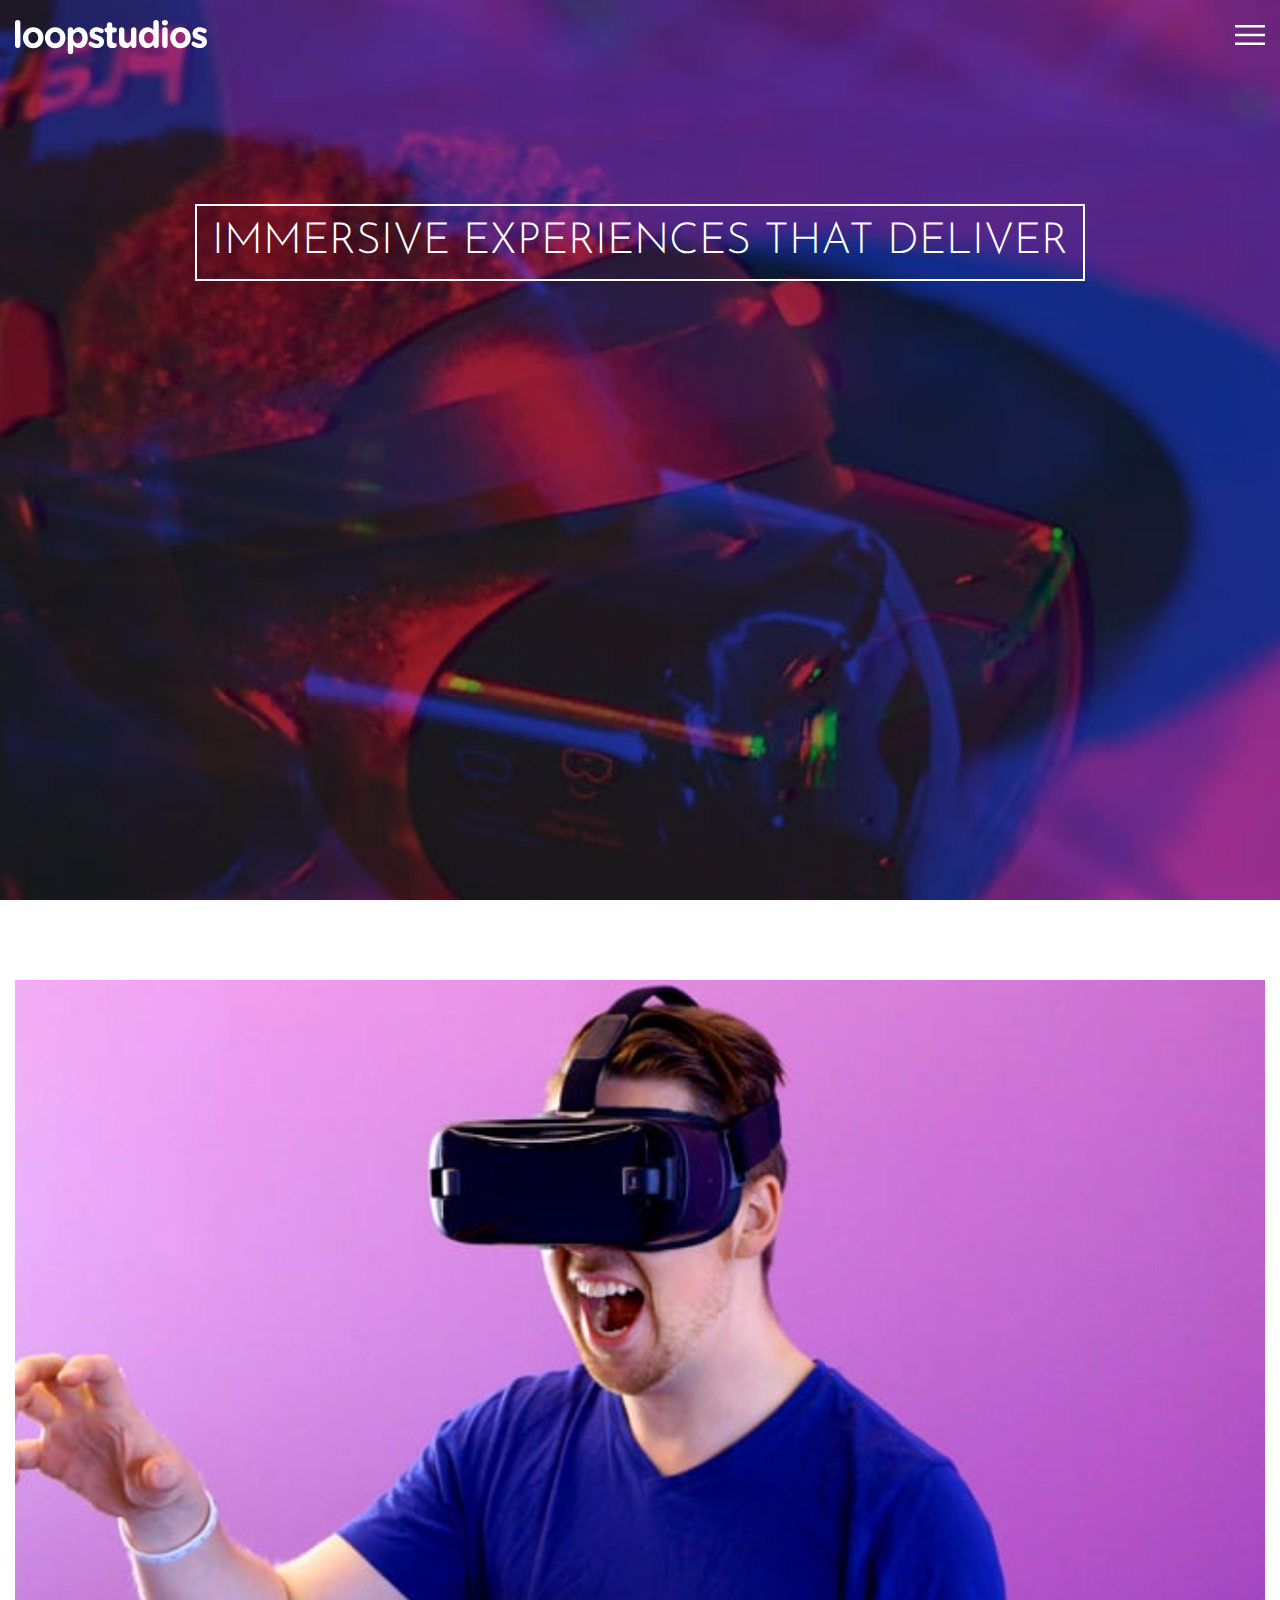
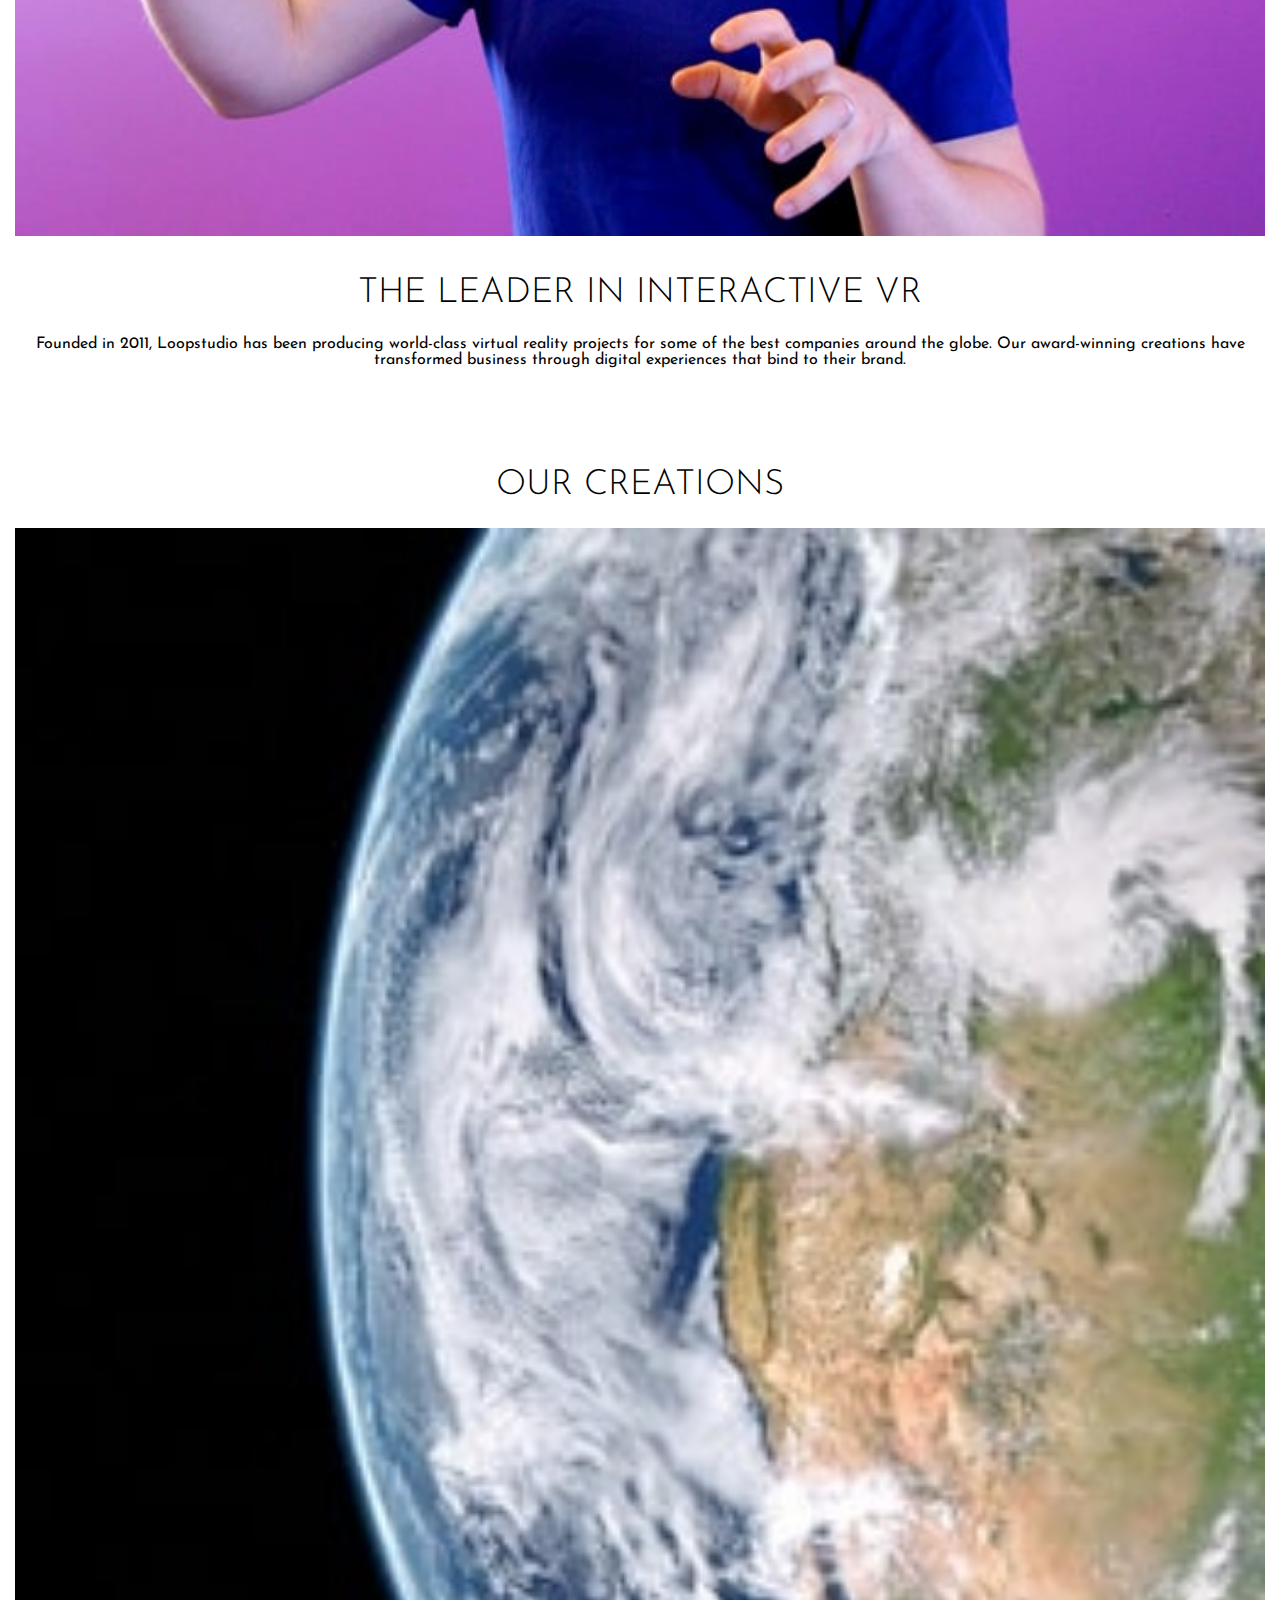
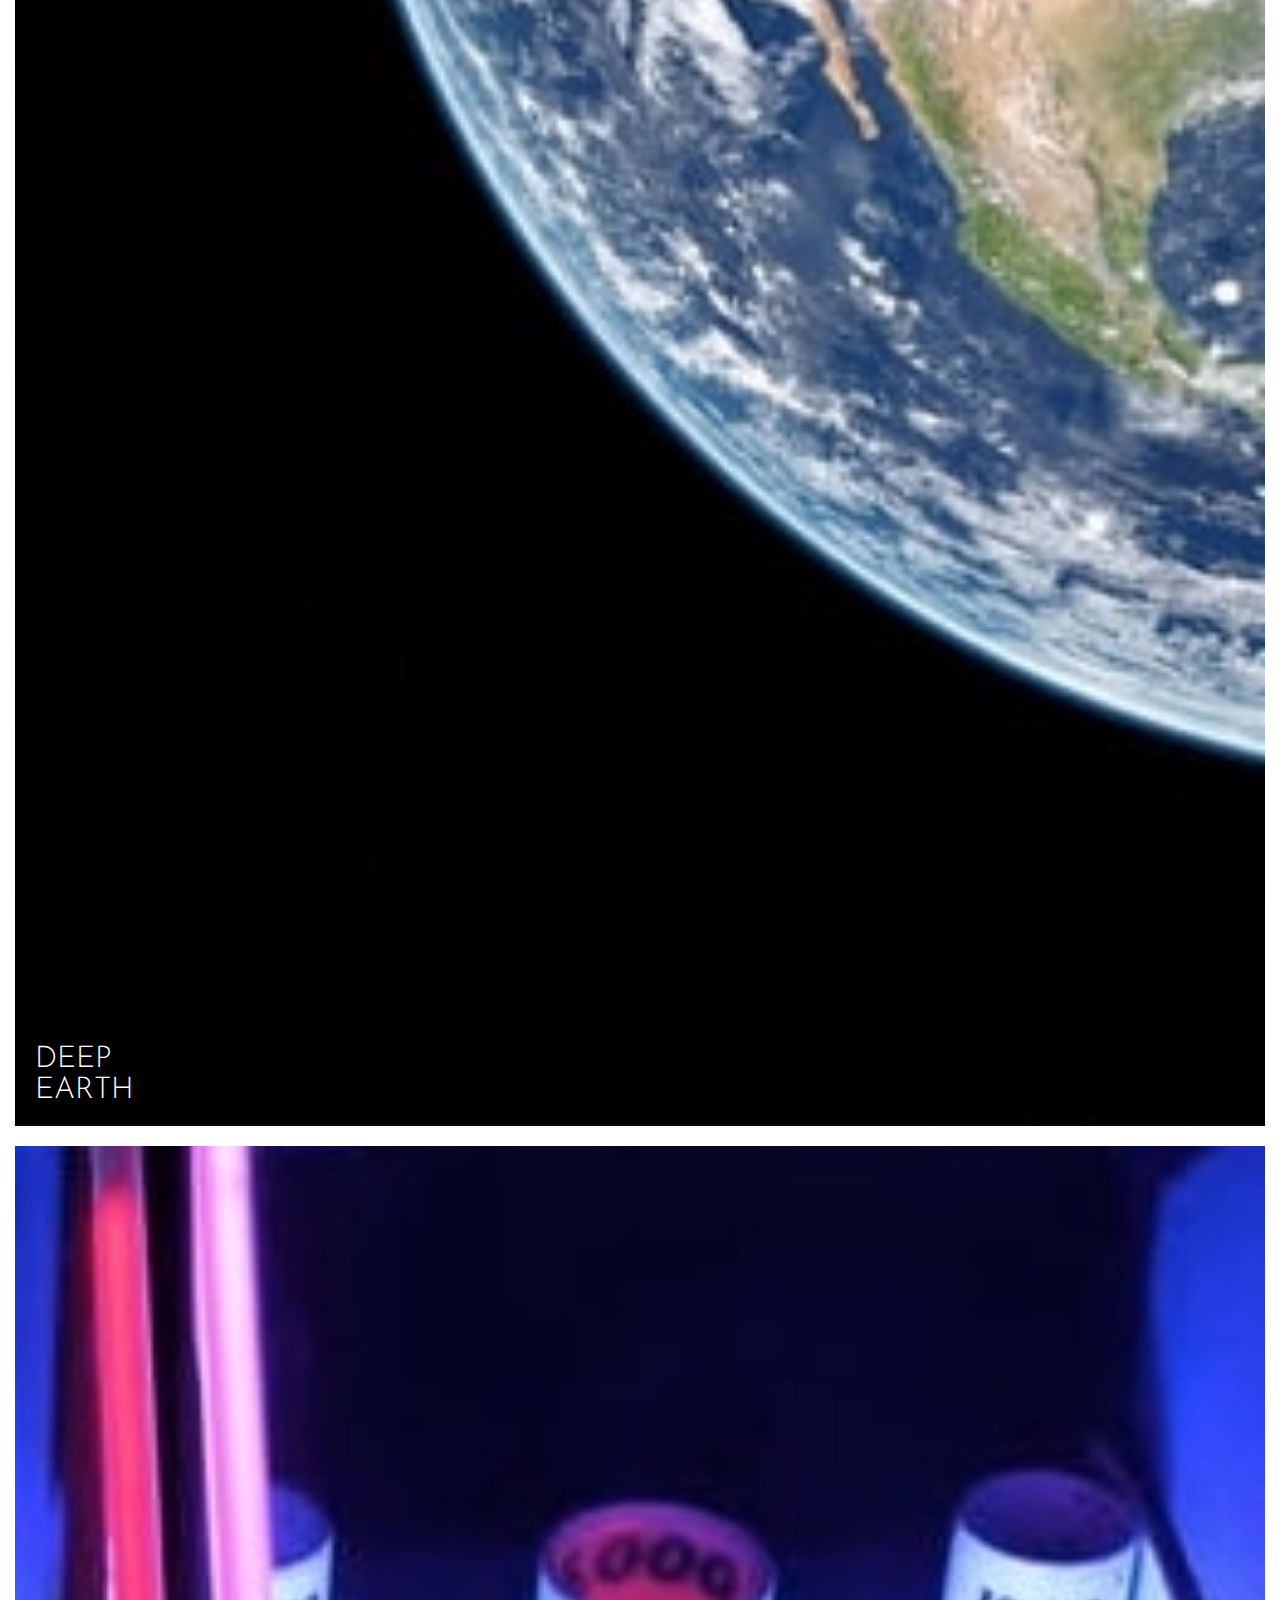
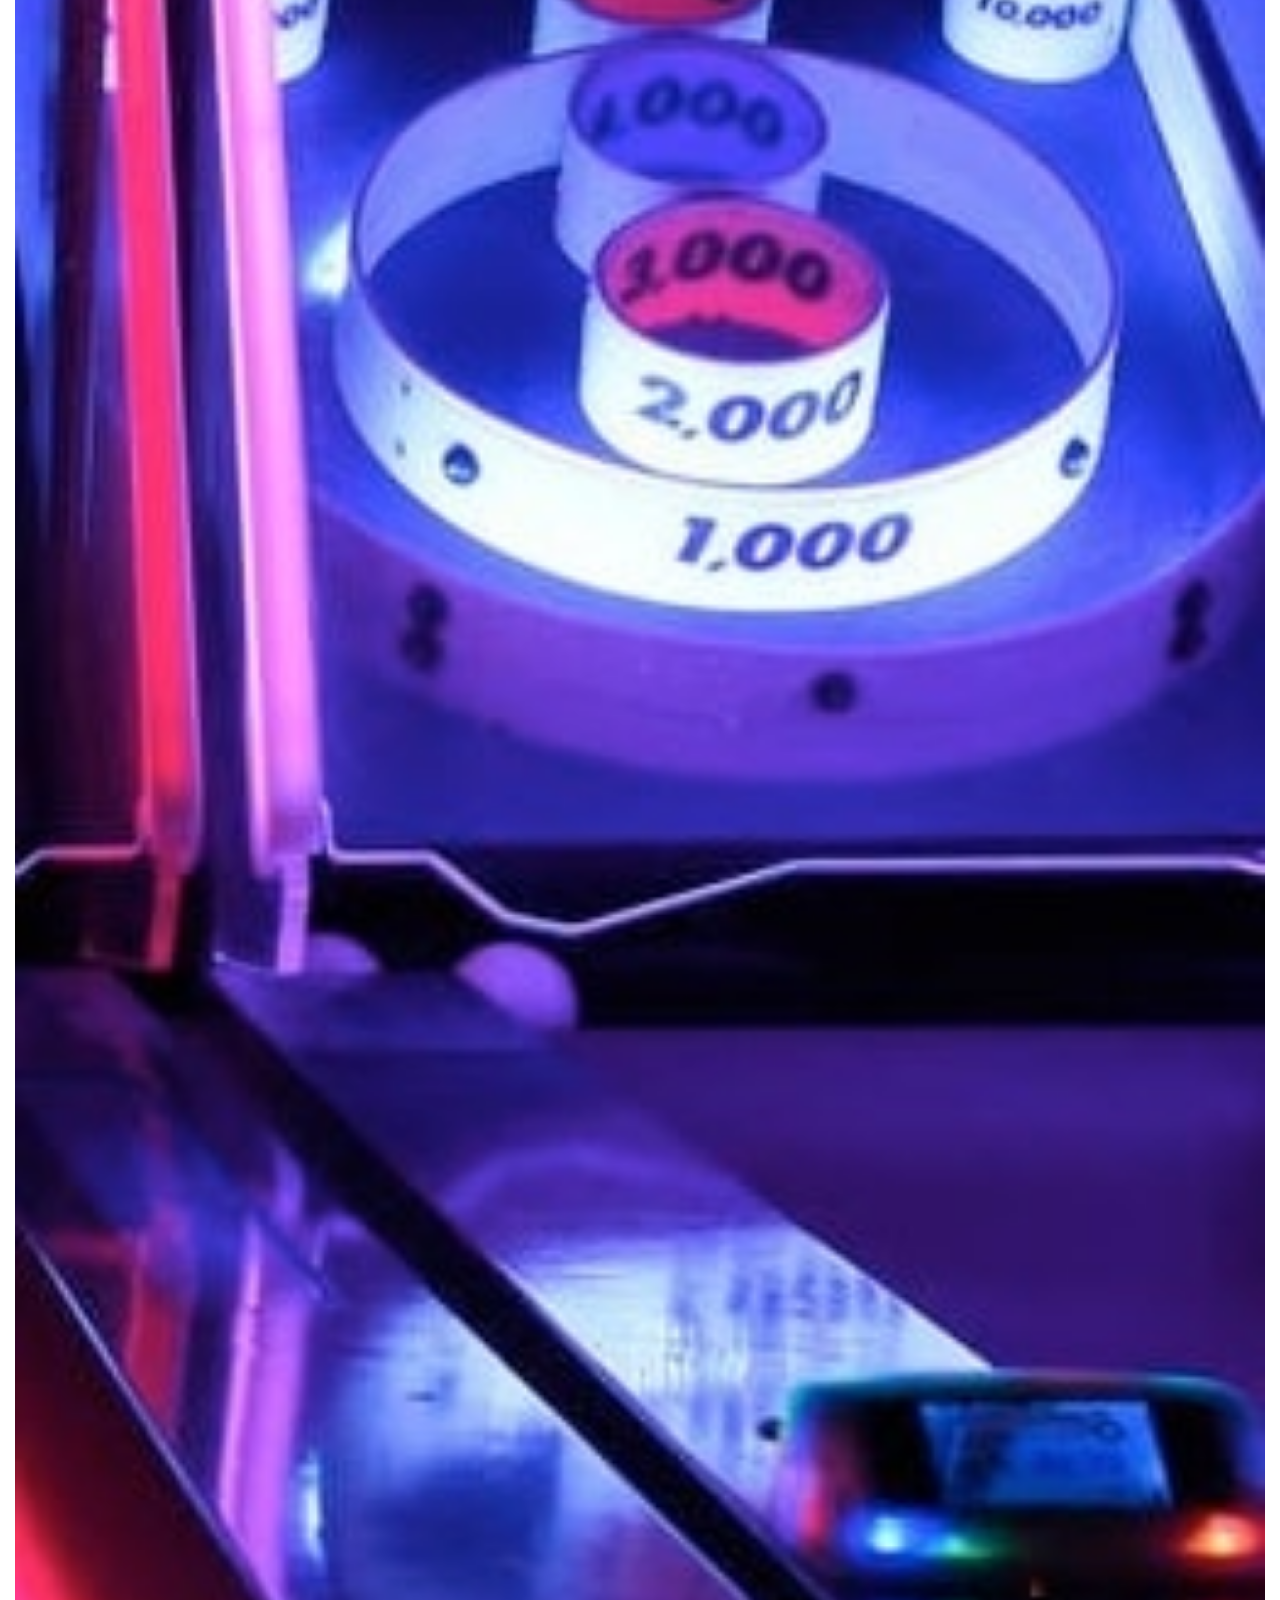
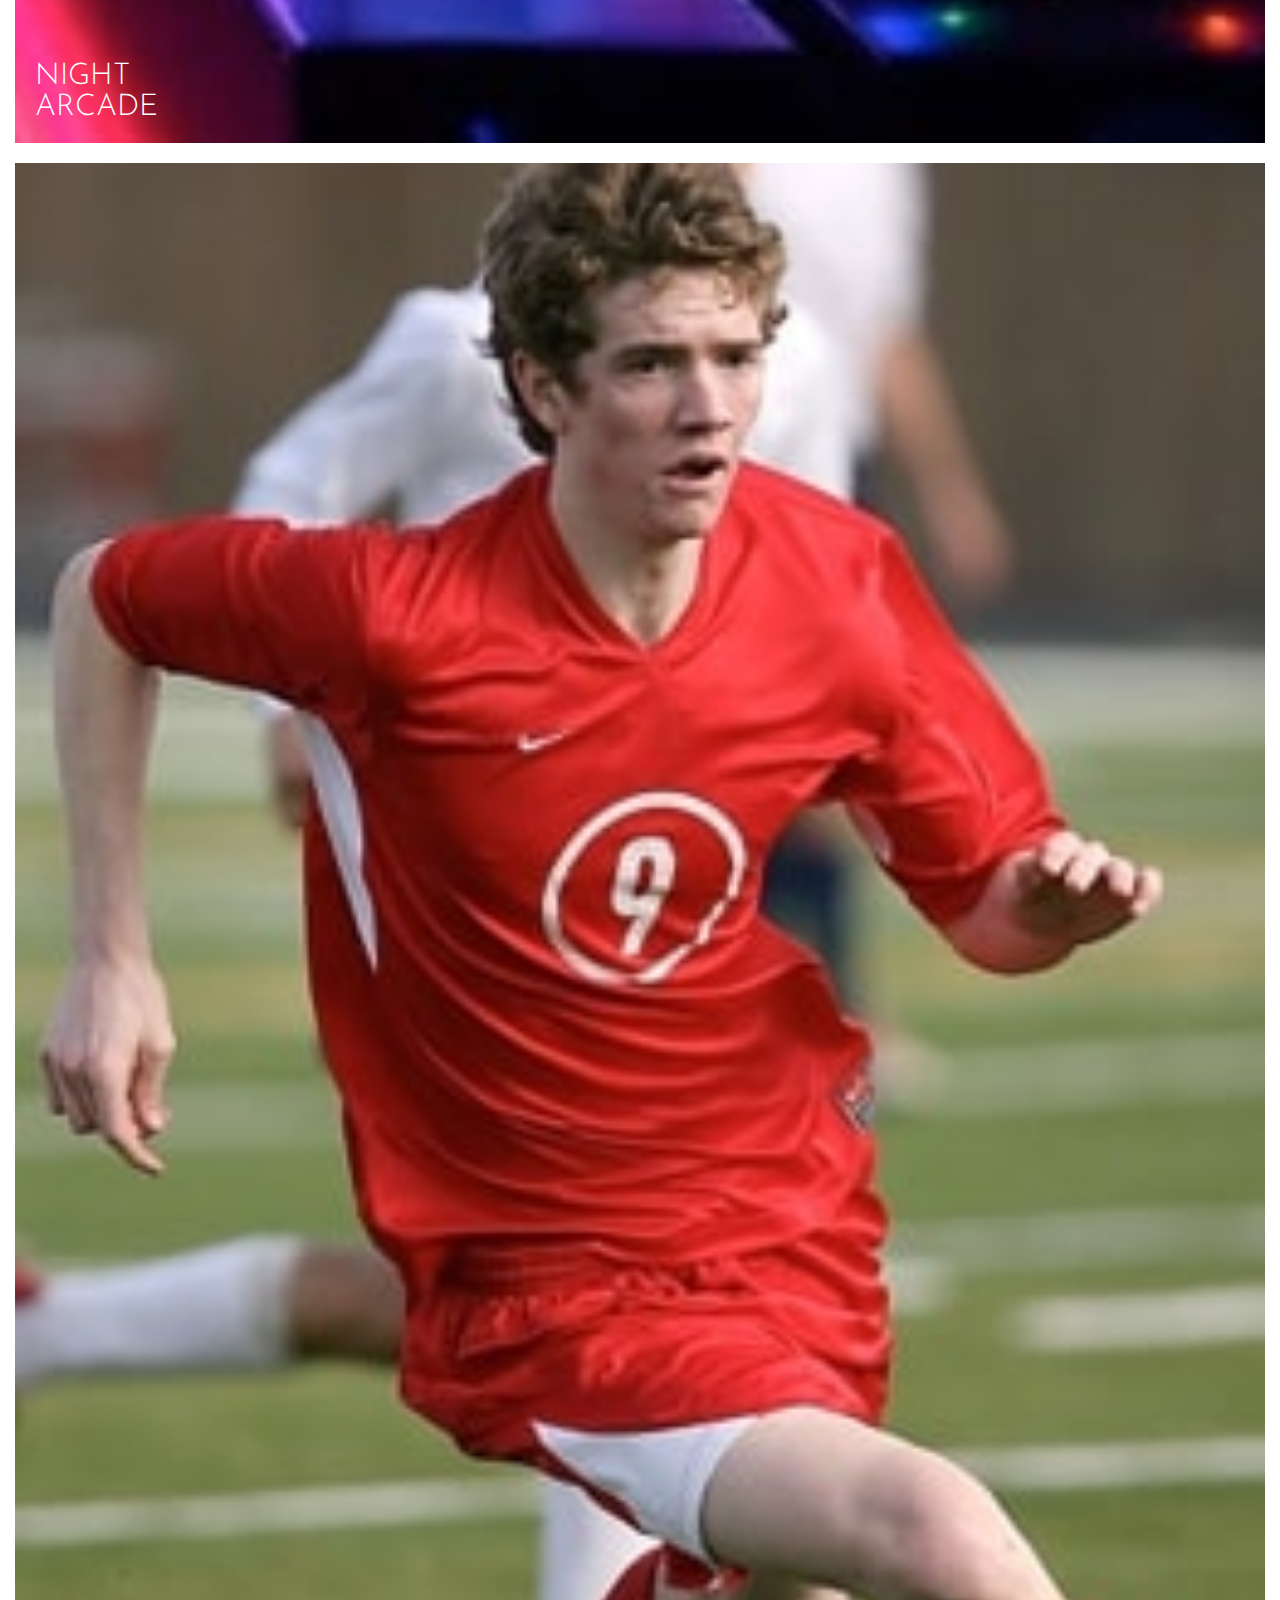
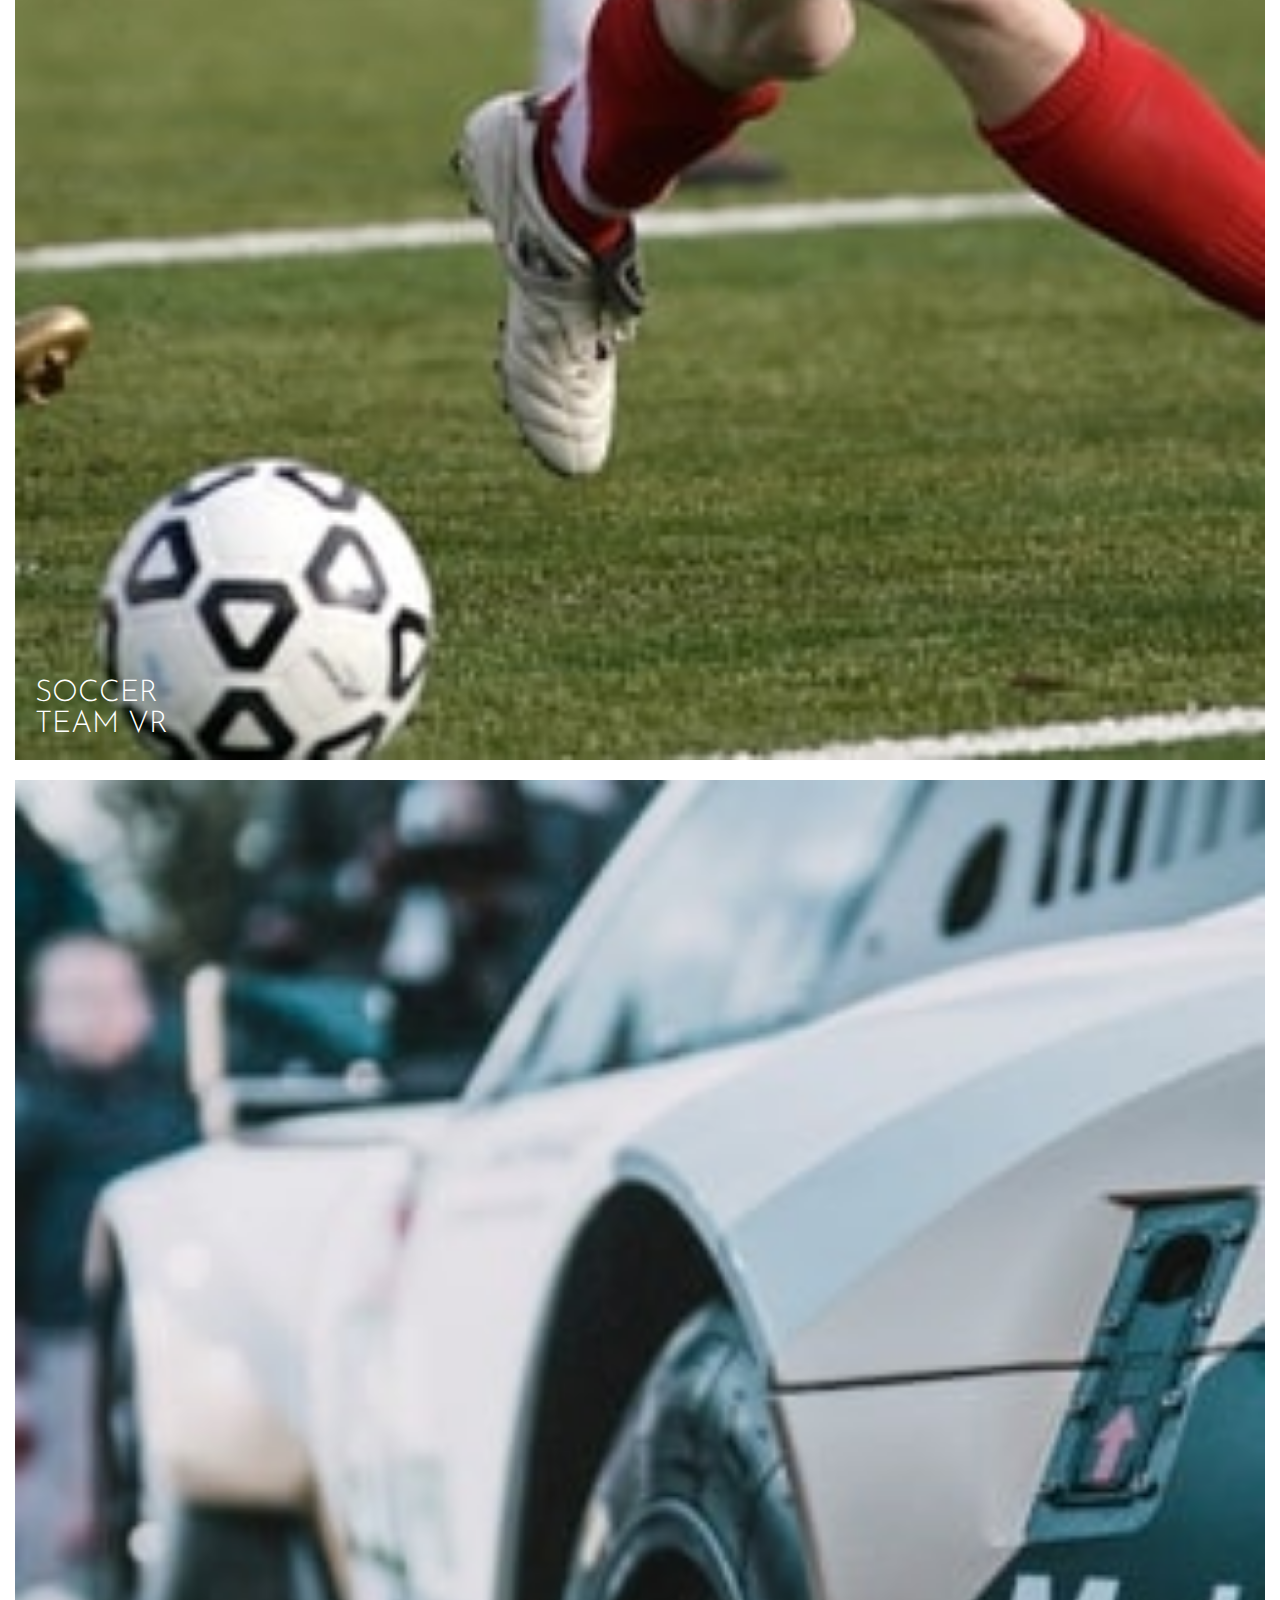
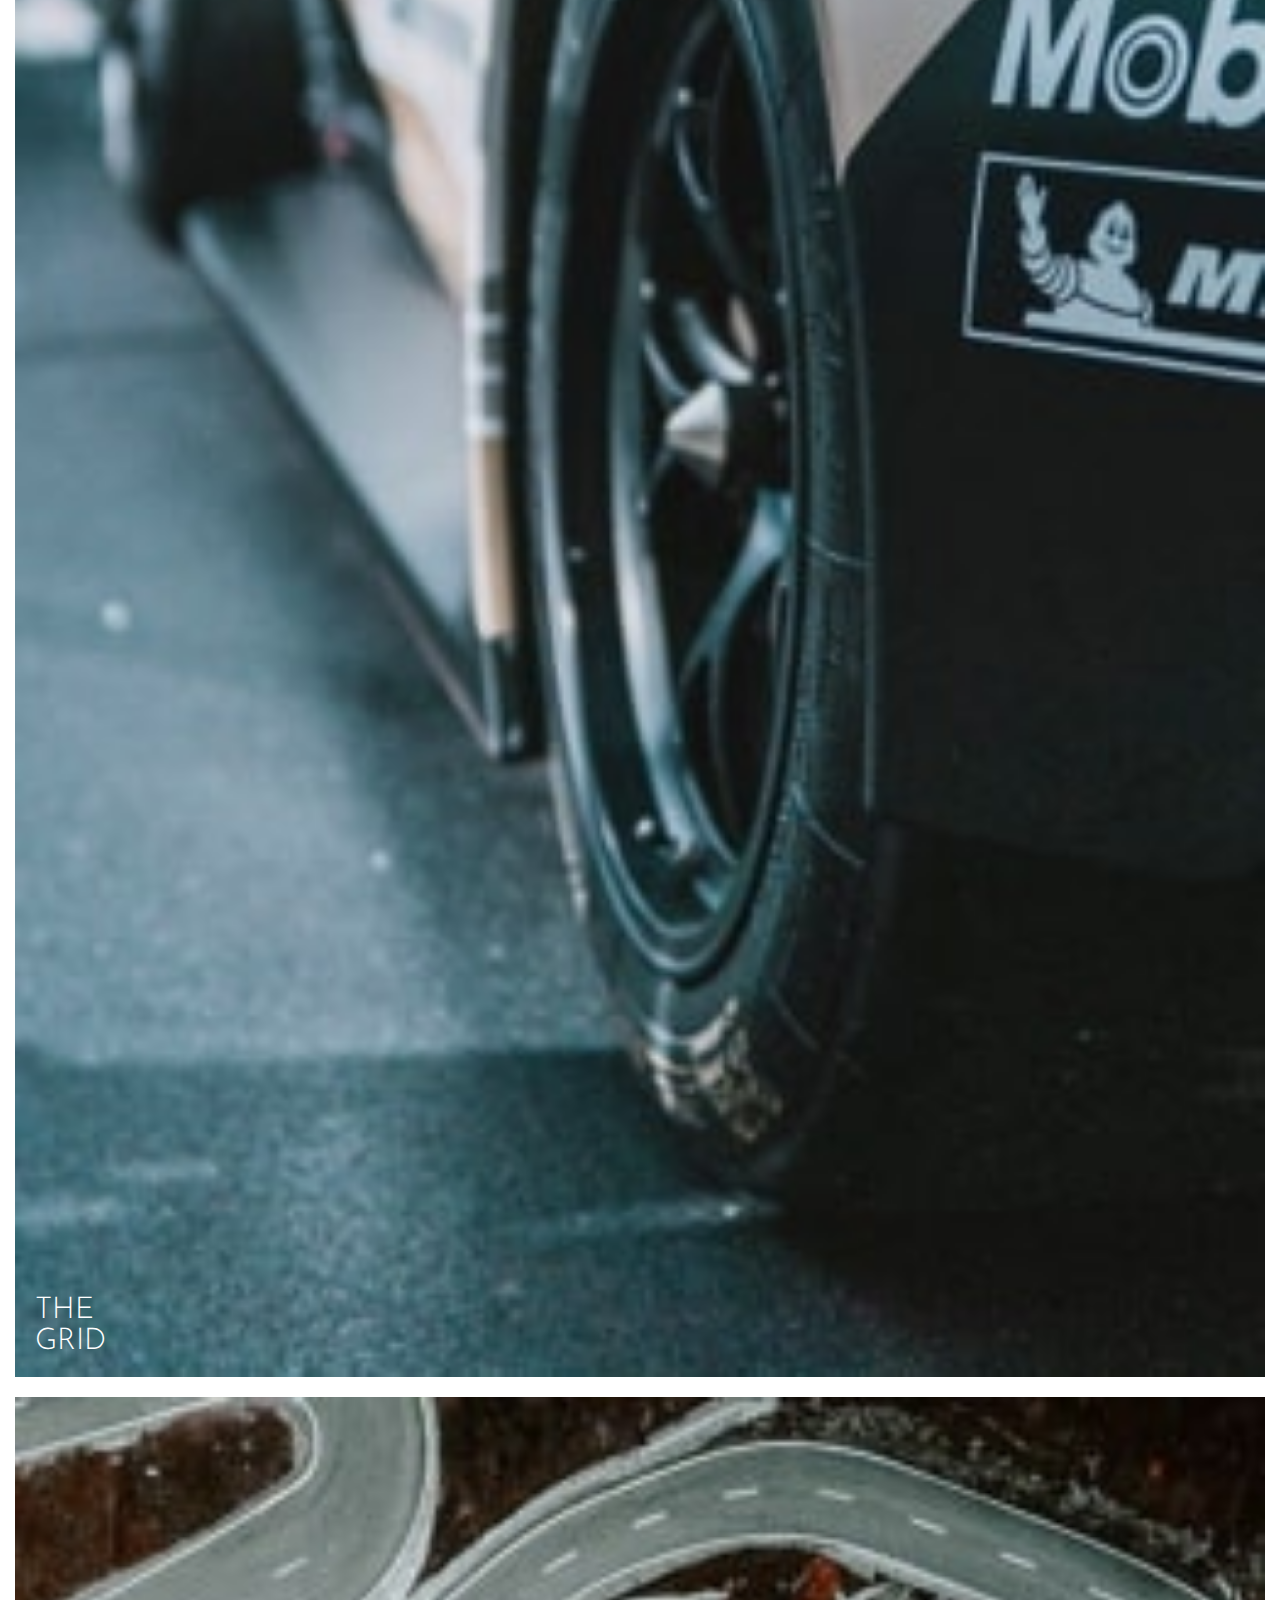
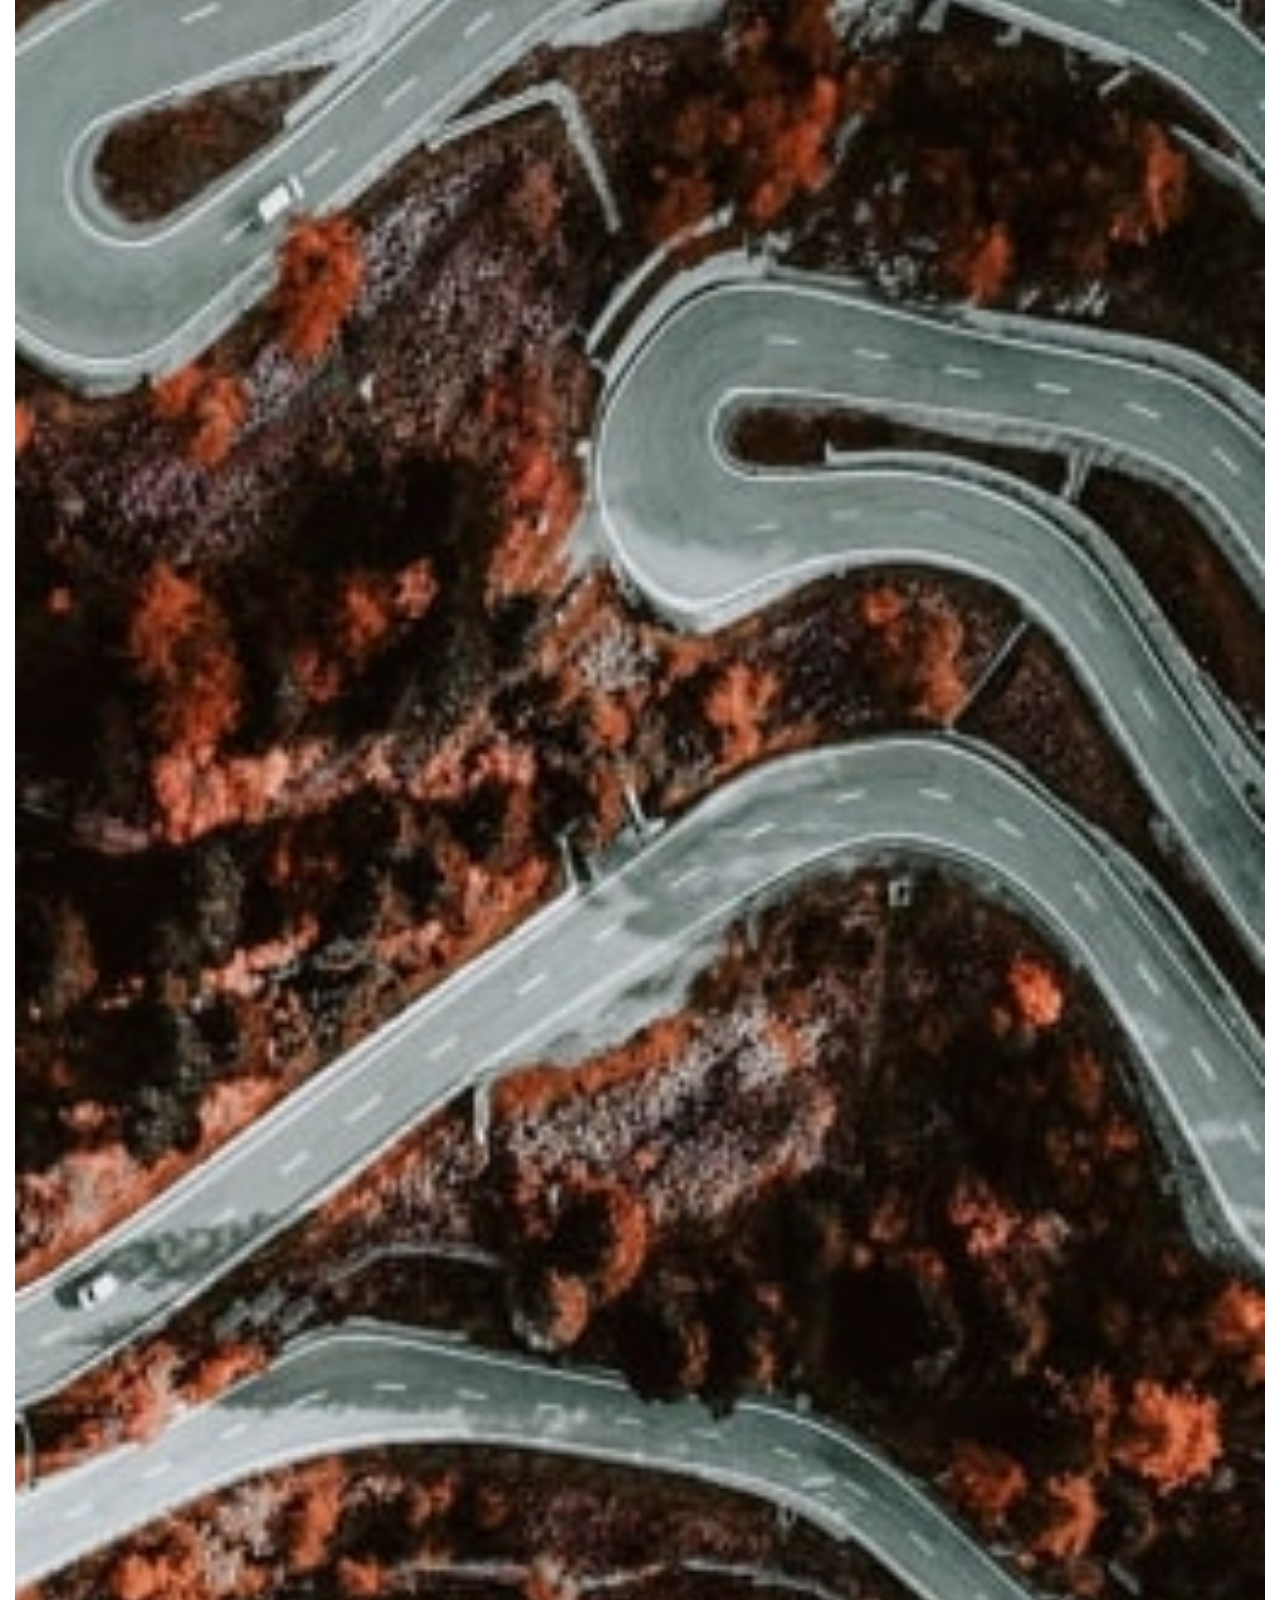
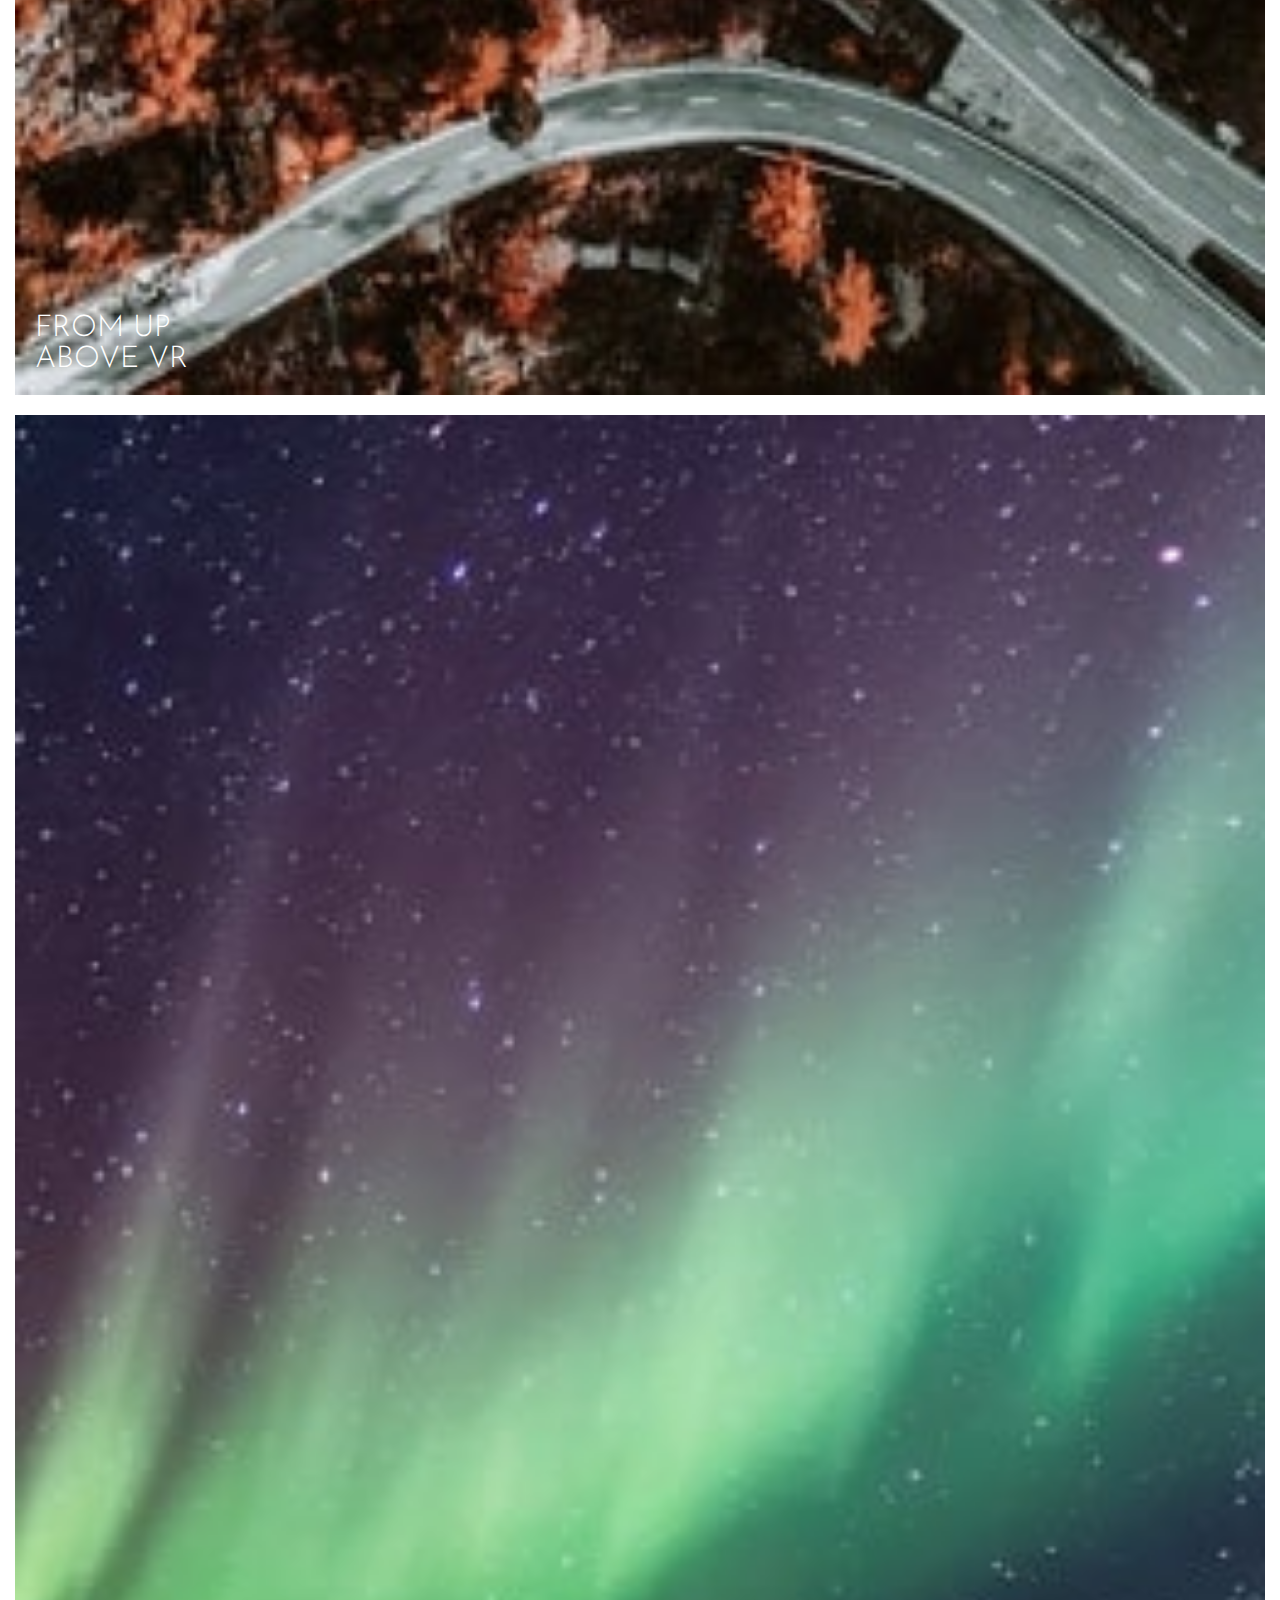
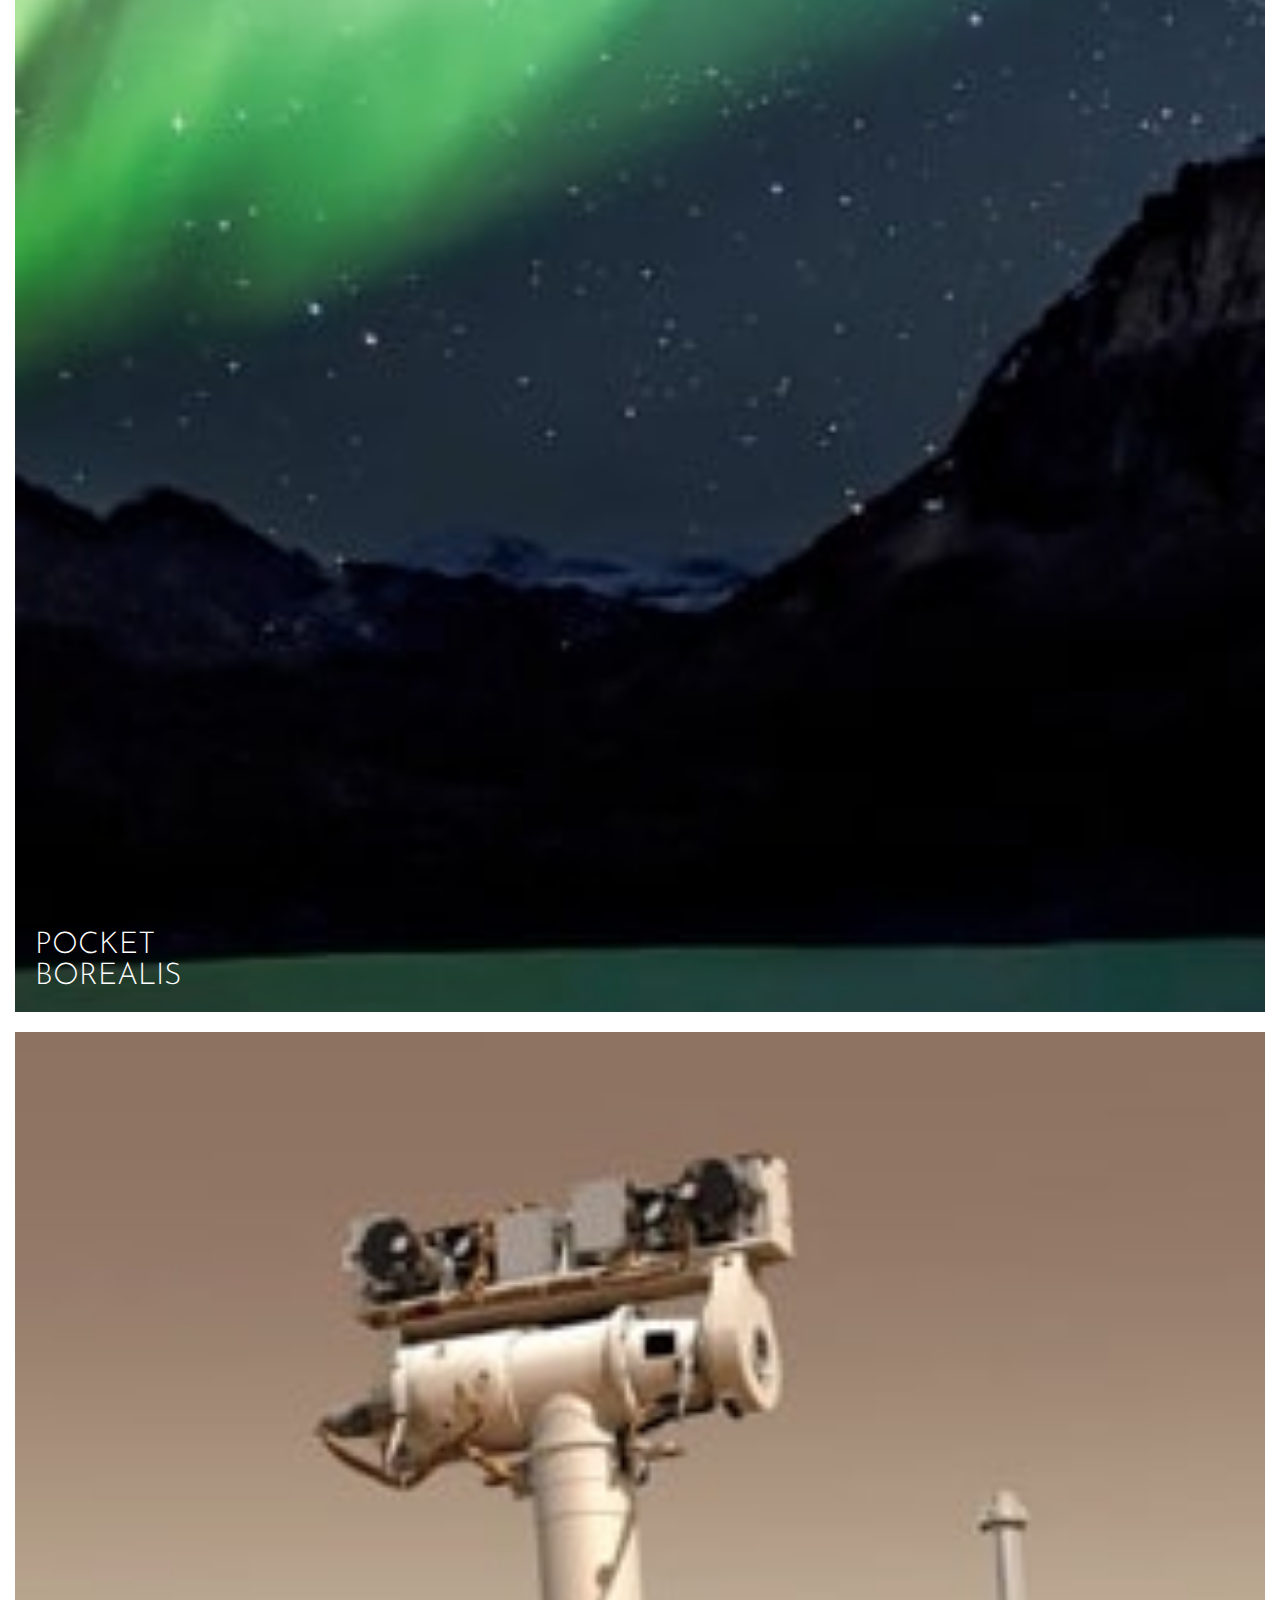
<file: index.html>
<!DOCTYPE html>
<html lang="en">
  <head>
    <meta charset="UTF-8" />
    <meta name="viewport" content="width=device-width, initial-scale=1.0" />
    <link
      rel="icon"
      type="image/png"
      sizes="32x32"
      href="./images/favicon-32x32.png"
    />
    <link rel="preconnect" href="https://fonts.googleapis.com" />
    <link rel="preconnect" href="https://fonts.gstatic.com" crossorigin />
    <link
      href="https://fonts.googleapis.com/css2?family=Alata&family=Josefin+Sans:wght@300&display=swap"
      rel="stylesheet"
    />
    <link rel="stylesheet" href="css/styles.css" />
    <link rel="stylesheet" href="css/navlink.css" />
    <link rel="stylesheet" href="css/creations-card.css" />
    <link rel="stylesheet" href="css/landing.css" />
    <link rel="stylesheet" href="css/about.css" />
    <link rel="stylesheet" href="css/creations.css" />

    <title>Frontend Mentor | Loopstudios landing page</title>
  </head>
  <body>
    <section class="landing-page container--shaded">
      <nav class="nav">
        <img src="images/logo.svg" alt="" />
        <div class="nav__toggler">
          <svg class="icon icon--primary icon--menu">
            <use xlink:href="images/sprite.svg#icon-hamburger"></use>
          </svg>
        </div>
        <div class="nav-links">
          <div class="menu__header">
            <img src="images/logo.svg" alt="" />
            <svg class="icon icon--primary icon--close">
              <use xlink:href="images/sprite.svg#icon-close"></use>
            </svg>
          </div>
          <a class="nav__link nav__item" href="">About</a>
          <a class="nav__link nav__item" href="">Carrers</a>
          <a class="nav__link nav__item" href="">Events</a>
          <a class="nav__link nav__item" href="">Produts</a>
          <a class="nav__link nav__item" href="">Support</a>
        </div>
        <div class="desktop__menu">
          <a class="nav__link nav__item" href="">About</a>
          <a class="nav__link nav__item" href="">Carrers</a>
          <a class="nav__link nav__item" href="">Events</a>
          <a class="nav__link nav__item" href="">Produts</a>
          <a class="nav__link nav__item" href="">Support</a>
        </div>
      </nav>
      <div class="landing-content">
        <div class="hero__content">
          <h1>immersive experiences that deliver</h1>
        </div>
      </div>
    </section>

    <section class="about-page">
      <img
        class="about__hero about__hero--mobile"
        src="images/mobile/image-interactive.jpg"
        alt=""
      />
      <img
        class="about__hero about__hero--desktop"
        src="images/desktop/image-interactive.jpg"
        alt=""
      />
      <div class="content__wrapper">
        <div class="about__content">
          <h2>the leader in interactive vr</h2>
          <p>
            Founded in 2011, Loopstudio has been producing world-class virtual
            reality projects for some of the best companies around the globe.
            Our award-winning creations have transformed business through
            digital experiences that bind to their brand.
          </p>
        </div>
      </div>
    </section>

    <section class="creations-page">
      <header class="creations__header">
        <h2 class="creations__heading">our creations</h2>
        <button class="btn">see all</button>
      </header>
      <div class="creations__list">
        <div class="creation-card container--shaded">
          <img
            class="creation__image creation__image--mobile"
            src="images/mobile/image-deep-earth.jpg"
            alt=""
          />
          <img
            class="creation__image creation__image--desktop"
            src="images/desktop/image-deep-earth.jpg"
            alt=""
          />
          <h3 class="creation__title">deep earth</h3>
        </div>

        <div class="creation-card container--shaded">
          <img
            class="creation__image creation__image--mobile"
            src="images/mobile/image-night-arcade.jpg"
            alt=""
          />
          <img
            class="creation__image creation__image--desktop"
            src="images/desktop/image-night-arcade.jpg"
            alt=""
          />
          <h3 class="creation__title">night arcade</h3>
        </div>

        <div class="creation-card container--shaded">
          <img
            class="creation__image creation__image--mobile"
            src="images/mobile/image-soccer-team.jpg"
            alt=""
          />
          <img
            class="creation__image creation__image--desktop"
            src="images/desktop/image-soccer-team.jpg"
            alt=""
          />
          <h3 class="creation__title">soccer team vr</h3>
        </div>

        <div class="creation-card container--shaded">
          <img
            class="creation__image creation__image--mobile"
            src="images/mobile/image-grid.jpg"
            alt=""
          />
          <img
            class="creation__image creation__image--desktop"
            src="images/desktop/image-grid.jpg"
            alt=""
          />
          <h3 class="creation__title">
            the <br />
            grid
          </h3>
        </div>

        <div class="creation-card container--shaded">
          <img
            class="creation__image creation__image--mobile"
            src="images/mobile/image-from-above.jpg"
            alt=""
          />
          <img
            class="creation__image creation__image--desktop"
            src="images/desktop/image-from-above.jpg"
            alt=""
          />
          <h3 class="creation__title">from up above vr</h3>
        </div>

        <div class="creation-card container--shaded">
          <img
            class="creation__image creation__image--mobile"
            src="images/mobile/image-pocket-borealis.jpg"
            alt=""
          />
          <img
            class="creation__image creation__image--desktop"
            src="images/desktop/image-pocket-borealis.jpg"
            alt=""
          />
          <h3 class="creation__title">pocket borealis</h3>
        </div>

        <div class="creation-card container--shaded">
          <img
            class="creation__image creation__image--mobile"
            src="images/mobile/image-curiosity.jpg"
            alt=""
          />
          <img
            class="creation__image creation__image--desktop"
            src="images/desktop/image-curiosity.jpg"
            alt=""
          />
          <h3 class="creation__title">the curiosity</h3>
        </div>

        <div class="creation-card container--shaded">
          <img
            class="creation__image creation__image--mobile"
            src="images/mobile/image-fisheye.jpg"
            alt=""
          />
          <img
            class="creation__image creation__image--desktop"
            src="images/desktop/image-fisheye.jpg"
            alt=""
          />
          <h3 class="creation__title">make it fisheye</h3>
        </div>
      </div>
      <button class="btn btn--mobile">see all</button>
    </section>
    <footer class="footer">
      <div class="footer__nav">
        <img src="images/logo.svg" alt="" />
        <div class="nav__links">
          <a class="nav__link footer__link" href="">About</a>
          <a class="nav__link footer__link" href="">Carrers</a>
          <a class="nav__link footer__link" href="">Events</a>
          <a class="nav__link footer__link" href="">Produts</a>
          <a class="nav__link footer__link" href="">Support</a>
        </div>
      </div>
      <div class="footer__social-links">
        <div class="footer__icons">
          <span class="icon-container">
            <svg class="icon icon--primary">
              <use xlink:href="images/sprite.svg#icon-facebook"></use>
            </svg>
          </span>
          <span class="icon-container">
            <svg class="icon icon--primary">
              <use xlink:href="images/sprite.svg#icon-twitter"></use>
            </svg>
          </span>
          <span class="icon-container">
            <svg class="icon icon--primary">
              <use xlink:href="images/sprite.svg#icon-pinterest"></use>
            </svg>
          </span>
          <span class="icon-container">
            <svg class="icon icon--primary">
              <use xlink:href="images/sprite.svg#icon-instagram"></use>
            </svg>
          </span>
        </div>
        <p class="copy-right">&copy; 2021 Loopstudios. All rights reserved.</p>
      </div>
    </footer>
    <script src="app.js"></script>
  </body>
</html>
</file>
<file: css/styles.css>
:root {
  --clr-white: hsl(0, 0%, 100%);
  --clr-black: hsl(0, 0%, 0%);
  --clr-dark-gray: hsl(0, 0%, 55%);
  --clr-very-dark-gray: hsl(0, 0%, 41%);
}

*,
*::before,
*::after {
  box-sizing: border-box;
  padding: 0;
  margin: 0;
}

html {
  font-size: 62.5%;
}

body {
  font-family: "Josefin Sans", sans-serif;
  font-size: 1.5rem;
}

/* TYPOGRAPHY */

h1,
h2,
h3 {
  color: var(--clr-black);
  font-weight: 300;
  text-transform: uppercase;
}

.container--shaded h1,
.container--shaded h2,
.container--shaded h3 {
  color: var(--clr-white);
  font-weight: 300;
  font-family: "Josefin Sans", sans-serif;
}

h1 {
  font-size: 4.3rem;
}

h2 {
  font-size: 3.5rem;
  margin-bottom: 2.5rem;
}

h3 {
  font-size: 3rem;
}

p {
  font-size: 1.6rem;
}

a {
  color: var(--clr-white);
  font-family: "Alata", sans-serif;
  font-size: 3rem;
  text-decoration: none;
  text-transform: uppercase;
}

ul {
  list-style: none;
}

.btn {
  background: none;
  border-radius: 2px;
  border: 2px solid var(--clr-black);
  cursor: pointer;
  font-family: "Alata", sans-serif;
  font-weight: 400;
  letter-spacing: 2px;
  outline: none;
  padding: 1rem 3rem;
  text-transform: uppercase;
  transition: all 0.3s;
}

.btn:hover {
  background: var(--clr-black);
  color: var(--clr-white);
}

@media screen and (min-width: 1440px) {
  h1 {
    font-size: 7rem;
  }

  h2 {
    font-size: 5rem;
  }

  h3 {
    font-size: 3.5rem;
  }

  p {
    font-size: 1.8rem;
  }

  a {
    font-size: 1.5rem;
    text-transform: capitalize;
  }
}

/* ===================== icons ========================= */

.icon-container {
  position: relative;
}

.icon {
  width: 30px;
  height: 30px;
  cursor: pointer;
}

.icon--primary {
  fill: var(--clr-white);
}

.icon-container::after {
  content: "";
  position: absolute;
  left: 0;
  margin-top: 3px;
  display: block;
  width: 0;
  height: 3px;
  border-radius: 1rem;
  background: var(--clr-white);
  transition: all 0.3s;
}

.icon-container:hover::after {
  width: 100%;
}

/* ======================= nav bar ======================= */
.nav {
  display: flex;
  justify-content: space-between;
  padding: 2rem 1.5rem;
  position: sticky;
  flex-wrap: wrap;
}

.nav-links {
  position: fixed;
  inset: 0;
  background: black;
  padding: 2rem;
  display: none;
}

.nav-links--active {
  display: flex;
  flex-direction: column;
}

.menu__header {
  display: flex;
  justify-content: space-between;
  margin-bottom: 8rem;
}

.nav__item {
  margin: 1rem 0;
  width: max-content;
}

.desktop__menu {
  display: none;
}

@media screen and (min-width: 1440px) {
  .nav {
    padding: 4rem 0;
  }

  .nav__toggler {
    display: none;
  }

  .nav__item {
    margin: 0 1rem;
  }

  .desktop__menu {
    display: block;
  }
}

/* ======================= footer ======================== */
.footer {
  padding: 5rem 2rem;
  background: var(--clr-black);
}

.footer__nav {
  display: flex;
  flex-direction: column;
  align-items: center;
}

.nav__links {
  display: flex;
  flex-direction: column;
  align-items: center;
  margin-top: 2rem;
}

.footer__link {
  font-size: 1.5rem;
  text-transform: capitalize;
  margin: 1rem 0;
}

.footer__social-links {
  display: flex;
  flex-direction: column;
  align-items: center;
  margin-top: 4rem;
}

.footer__icons .icon-container {
  margin: 0 1rem;
}

.copy-right {
  color: gray;
  margin-top: 2rem;
}

@media screen and (min-width: 1440px) {
  .footer {
    display: flex;
    justify-content: space-between;
    align-items: center;
    padding: 5rem 10%;
  }

  .footer__nav {
    align-items: flex-start;
  }

  .nav__links {
    flex-direction: row;
  }

  .footer__link {
    margin: 0 1rem;
  }

  .footer__link:nth-child(1) {
    margin: 0;
  }

  .footer__social-links {
    align-items: flex-end;
  }
}
</file>
<file: css/navlink.css>
:root {
  --clr-white: hsl(0, 0%, 100%);
  --clr-black: hsl(0, 0%, 0%);
  --clr-dark-gray: hsl(0, 0%, 55%);
  --clr-very-dark-gray: hsl(0, 0%, 41%);
}

.nav__link {
  position: relative;
  font-weight: 400;
  display: inline-block;
}

.nav__link::after {
  content: "";
  background: var(--clr-white);
  border-radius: 1rem;
  display: block;
  height: 1px;
  left: 50%;
  margin-top: 5px;
  position: absolute;
  transform: translateX(-50%);
  transition: all 0.3s;
  width: 0px;
}

.nav__link:hover::after {
  width: 100%;
}

@media screen and (min-width: 1440px) {
  .nav__link:hover::after {
    width: 20px;
  }
}
</file>
<file: css/creations-card.css>
.creation-card {
  position: relative;
}

.creation__image {
  width: 100%;
  transition: all 0.3s;
}

.creation__image--desktop {
  display: none;
}

.creation__title {
  position: absolute;
  bottom: 1rem;
  left: 1rem;
  max-width: 10ch;
  padding: 1rem;
  transition: color 0.3s;
}

.creation-card:hover .creation__image {
  opacity: 0.4;
}

.creation-card:hover .creation__title {
  color: black;
}

@media screen and (min-width: 1024px) {
  .creation__image--mobile {
    display: none;
  }

  .creation__image--desktop {
    display: block;
  }
}
</file>
<file: css/landing.css>
:root {
  --clr-white: hsl(0, 0%, 100%);
  --clr-black: hsl(0, 0%, 0%);
  --clr-dark-gray: hsl(0, 0%, 55%);
  --clr-very-dark-gray: hsl(0, 0%, 41%);
}

.landing-page {
  min-height: 100vh;
  background: url("../images/mobile/image-hero.jpg") no-repeat;
  background-size: cover;
}

.landing-content {
  display: grid;
  place-items: center;
  margin-top: 12rem;
}

.hero__content {
  padding: 1.5rem;
  margin: 1rem;
  border: 2px solid var(--clr-white);
  height: max-content;
}

@media screen and (min-width: 1440px) {
  .landing-page {
    background: url("../images/desktop/image-hero.jpg") no-repeat;
    background-size: cover;
    padding: 0 10%;
  }

  .landing-content {
    grid-template-columns: repeat(2, 1fr);
    gap: 10rem;
  }

  .hero__content {
    padding: 4rem;
  }
}
</file>
<file: css/about.css>
:root {
  --clr-white: hsl(0, 0%, 100%);
  --clr-black: hsl(0, 0%, 0%);
  --clr-dark-gray: hsl(0, 0%, 55%);
  --clr-very-dark-gray: hsl(0, 0%, 41%);
}

.about-page {
  padding: 8rem 1.5rem;
  display: grid;
  gap: 4rem;
}
.about__hero {
  width: 100%;
}

.about__hero--desktop {
  display: none;
}

.about__content {
  text-align: center;
}

@media screen and (min-width: 1440px) {
  .about-page {
    grid-template-columns: repeat(2, 1fr);
    padding: 10%;
  }

  .about__hero--desktop {
    display: block;
  }

  .about__hero--mobile {
    display: none;
  }

  .content__wrapper {
    position: relative;
  }

  .about__content {
    text-align: left;
    padding: 8rem;
    position: absolute;
    background: var(--clr-white);
    left: -30%;
    bottom: -20%;
  }
}
</file>
<file: css/creations.css>
.creations-page {
  padding: 2rem 1.5rem;
}

.creations__header {
  text-align: center;
}

.creations__header .btn {
  display: none;
}

.creations__list {
  display: grid;
  gap: 2rem;
}

.btn--mobile {
  margin: 2rem auto;
  display: block;
}

@media screen and (min-width: 1440px) {
  .creations-page {
    padding: 5rem 10% 10rem;
  }
  .creations__header {
    display: flex;
    justify-content: space-between;
    align-items: center;
  }

  .creations__heading {
    margin-bottom: 0;
  }

  .creations__header .btn {
    display: block;
  }

  .btn--mobile {
    display: none;
  }

  .creations__list {
    grid-template-columns: repeat(4, 1fr);
    margin-top: 4rem;
  }
}
</file>
